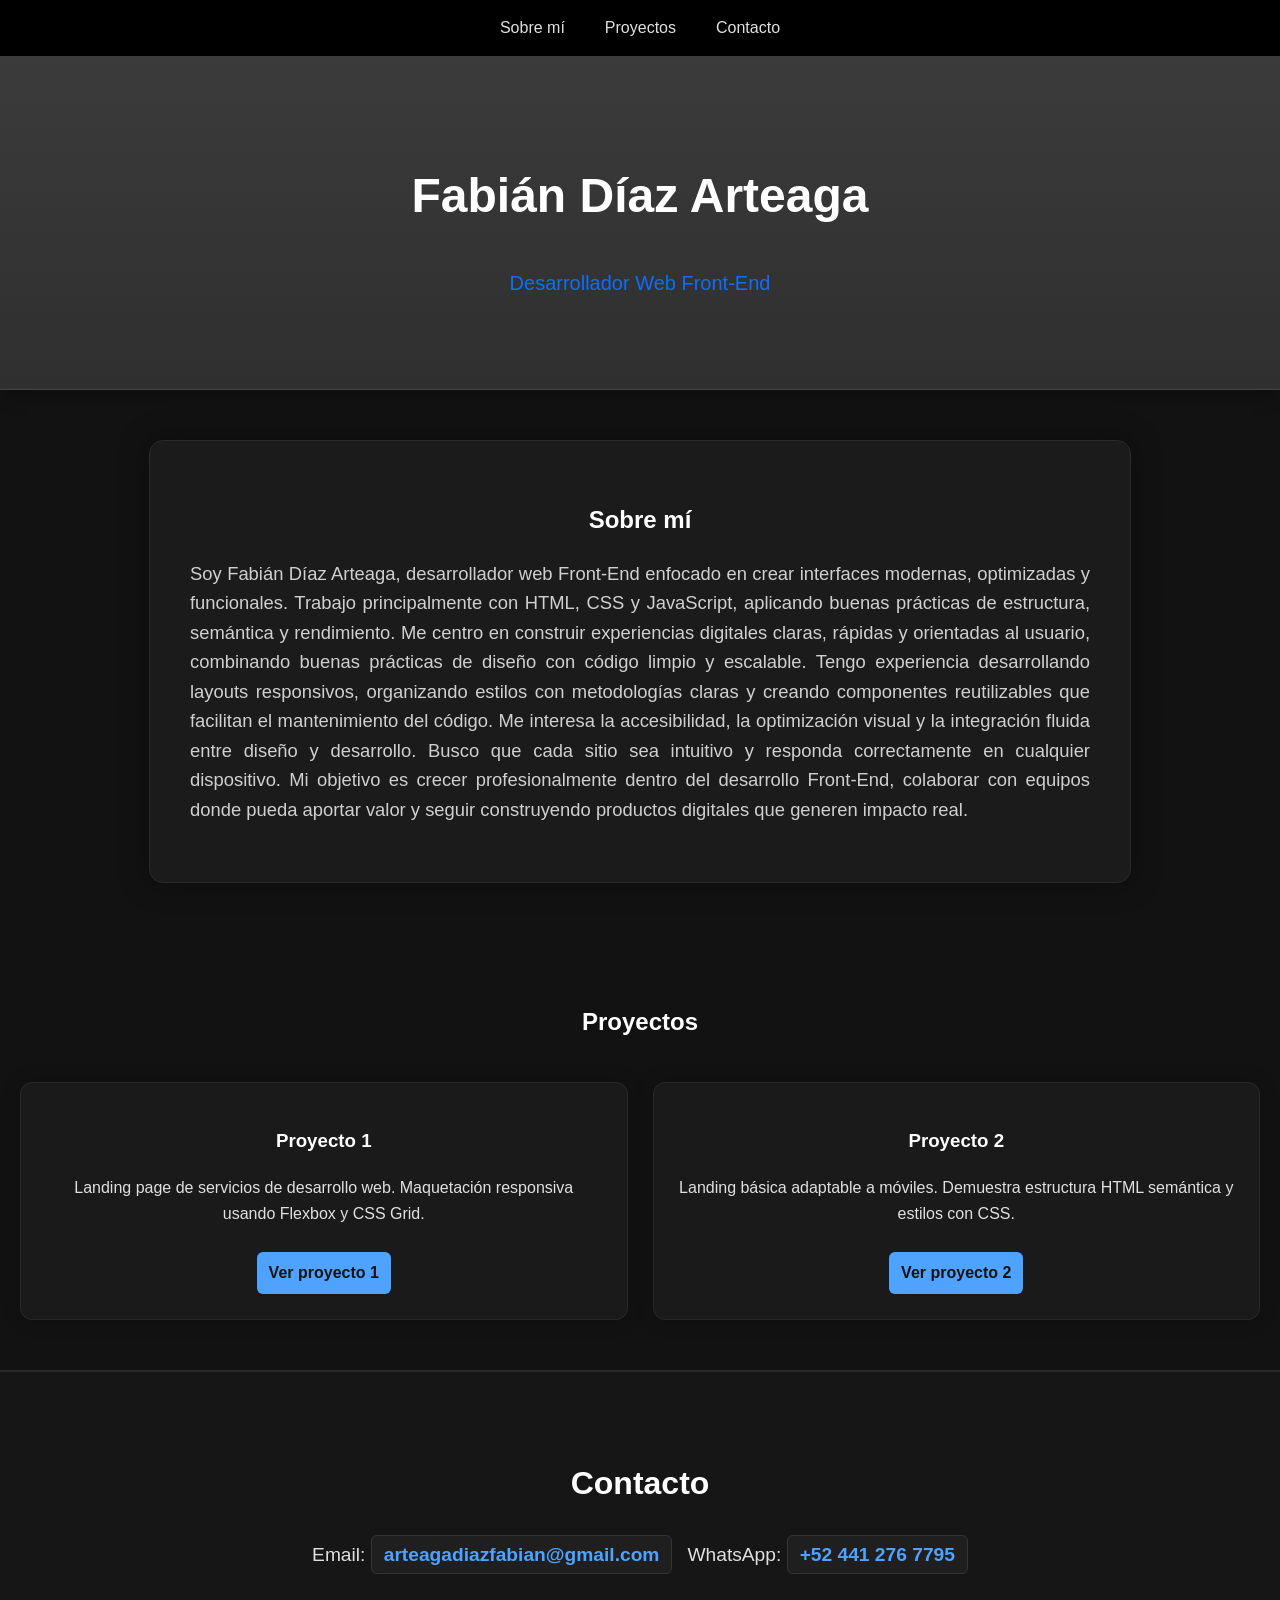
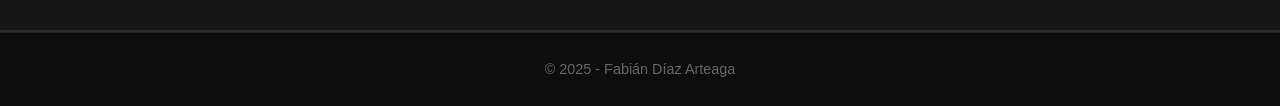
<file: index.html>
<!DOCTYPE html>
<html lang="es">
<head>
    <meta charset="UTF-8">
    <meta name="viewport" content="width=device-width, initial-scale=1.0">

    <title>Portafolio - Fabián Díaz Arteaga</title>
    <meta name="description" content="Portafolio de Fabián Díaz Arteaga, desarrollador Front-End. Proyectos de maquetación web con HTML, CSS, Flexbox, Grid y JavaScript básico.">
    <meta name="author" content="Fabián Díaz Arteaga">

    <link rel="stylesheet" href="styles.css">
</head>
<body>

<nav aria-label="Navegación principal">
    <a href="#sobre-mi">Sobre mí</a>
    <a href="#proyectos">Proyectos</a>
    <a href="#contacto">Contacto</a>
</nav>

<header>
    <h1>Fabián Díaz Arteaga</h1>
    <p>Desarrollador Web Front-End</p>
</header>

<main>
    <section id="sobre-mi" aria-labelledby="titulo-sobre-mi">
        <h2 id="titulo-sobre-mi">Sobre mí</h2>
        <p>
            Soy Fabián Díaz Arteaga, desarrollador web Front-End enfocado en crear interfaces modernas, optimizadas y funcionales.
            Trabajo principalmente con HTML, CSS y JavaScript, aplicando buenas prácticas de estructura, semántica y rendimiento.
            Me centro en construir experiencias digitales claras, rápidas y orientadas al usuario, combinando buenas prácticas de diseño
            con código limpio y escalable.
            Tengo experiencia desarrollando layouts responsivos, organizando estilos con metodologías claras y creando componentes reutilizables
            que facilitan el mantenimiento del código. Me interesa la accesibilidad, la optimización visual y la integración fluida entre diseño y desarrollo.
            Busco que cada sitio sea intuitivo y responda correctamente en cualquier dispositivo. Mi objetivo es crecer profesionalmente dentro del desarrollo Front-End,
            colaborar con equipos donde pueda aportar valor y seguir construyendo productos digitales que generen impacto real.
        </p>
    </section>

    <section id="proyectos" aria-labelledby="titulo-proyectos">
        <h2 id="titulo-proyectos">Proyectos</h2>

        <div class="proyectos-grid">
            <article class="proyecto" aria-labelledby="p1-titulo">
                <h3 id="p1-titulo">Proyecto 1</h3>
                <p>Landing page de servicios de desarrollo web. Maquetación responsiva usando Flexbox y CSS Grid.</p>

                
               <a href="./proyecto-1-servicios-web/index.html" target="_blank" rel="noopener"> Ver proyecto 1</a>
            </article>

            <article class="proyecto" aria-labelledby="p2-titulo">
                <h3 id="p2-titulo">Proyecto 2</h3>
                <p>Landing básica adaptable a móviles. Demuestra estructura HTML semántica y estilos con CSS.</p>

                
                <a href="./proyecto-2-landing-basica/index.html" target="_blank" rel="noopener">Ver proyecto 2</a>
            </article>
        </div>
    </section>

    <section id="contacto" aria-labelledby="titulo-contacto">
        <h2 id="titulo-contacto">Contacto</h2>

        <div class="contacto-flex">
            <p>
                <span>Email:</span>
                <a href="mailto:arteagadiazfabian@gmail.com">arteagadiazfabian@gmail.com</a>
            </p>

            <p>
                <span>WhatsApp:</span>
                <a href="https://wa.me/524412767795" target="_blank" rel="noopener">
                    +52 441 276 7795
                </a>
            </p>
        </div>
    </section>
</main>

<footer>
    © 2025 - Fabián Díaz Arteaga
</footer>

</body>
</html>
</file>
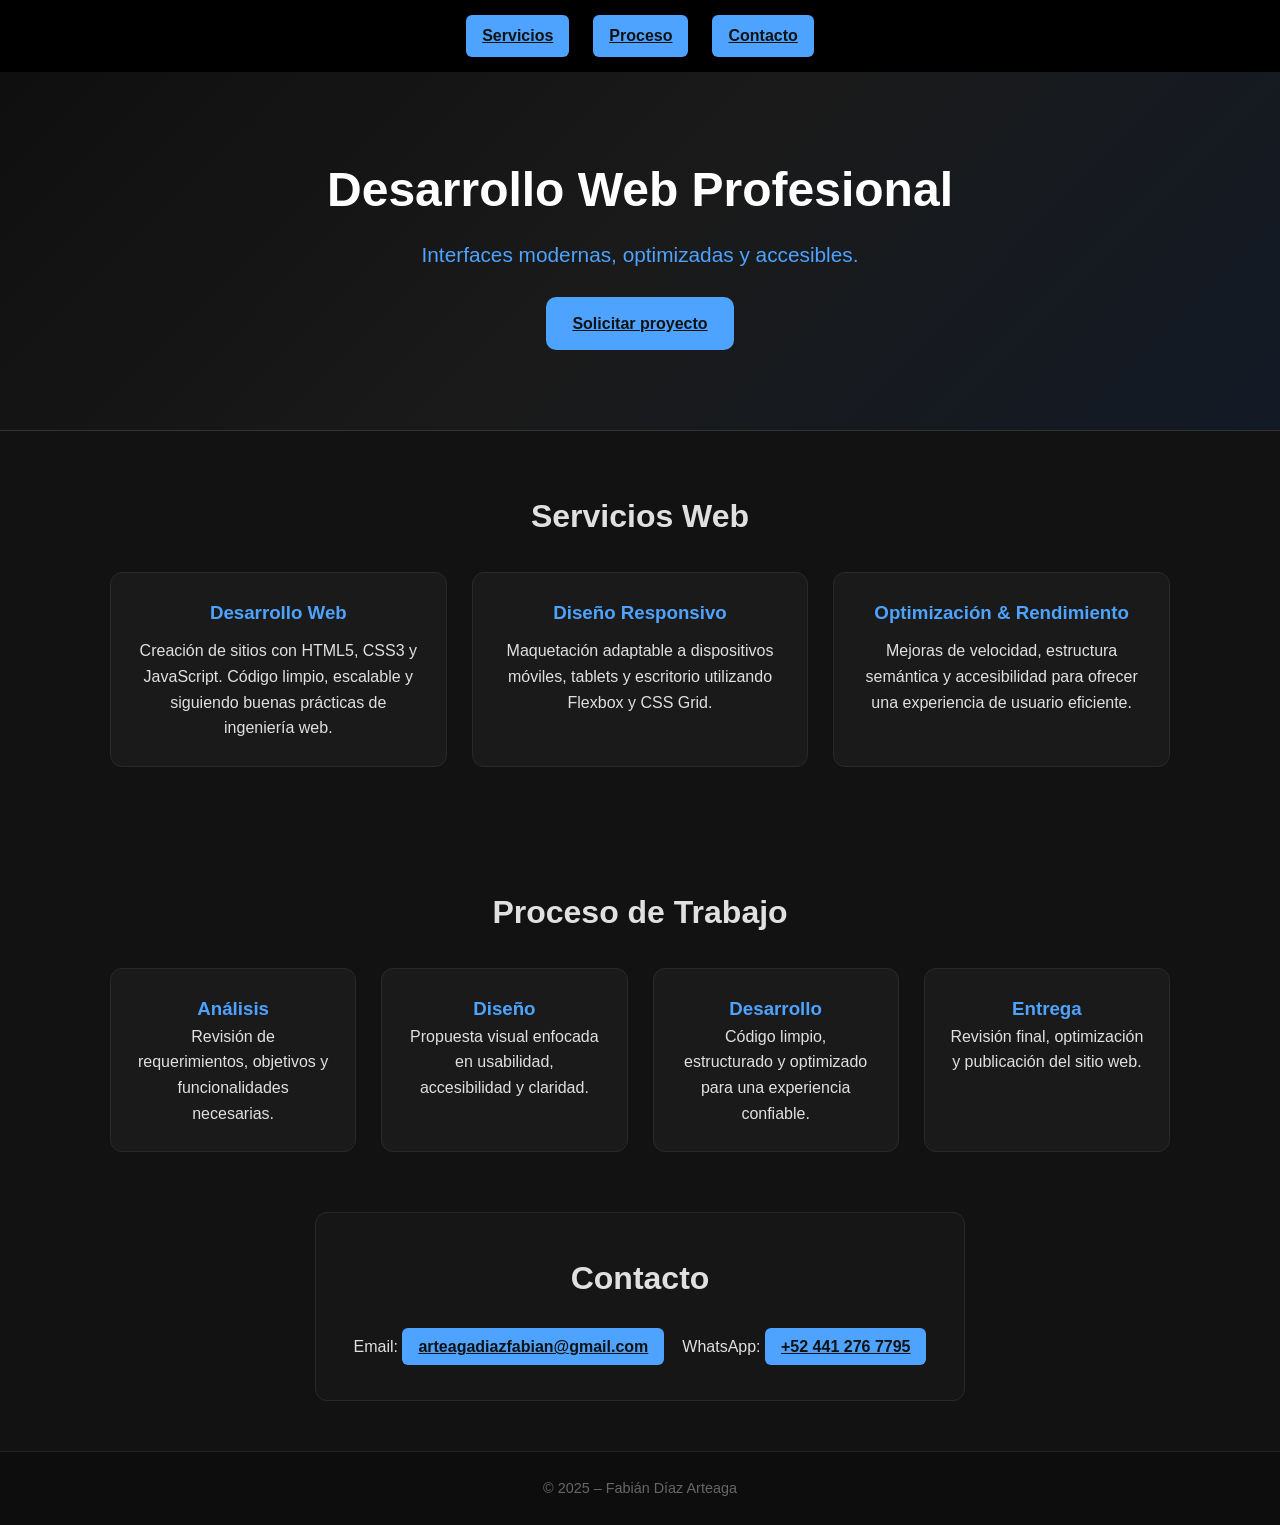
<file: proyecto-2-landing-basica/index.html>
<!DOCTYPE html>
<html lang="es">
<head>
    <meta charset="UTF-8" />
    <meta name="viewport" content="width=device-width, initial-scale=1.0" />
    <title>Servicios de Desarrollo Web - Fabián Díaz</title>
    <link rel="stylesheet" href="styles.css" />
    <link rel="icon" href="favicon.ico" type="image/x-icon" />
</head>

<body>

    
    <nav aria-label="Navegación principal">
        <a href="#servicios">Servicios</a>
        <a href="#proceso">Proceso</a>
        <a href="#contacto">Contacto</a>
    </nav>

    
    <header>
        <div class="header-container">

            <h1 id="titulo-principal">Desarrollo Web Profesional</h1>
            <p class="header-subtitle">
                Interfaces modernas, optimizadas y accesibles.
            </p>

            <a class="btn-cta" href="#contacto" role="button" aria-label="Ir a contacto para solicitar un proyecto">
                Solicitar proyecto
            </a>

        </div>
    </header>

    
    <section id="servicios" aria-labelledby="title-servicios">
        <h2 id="title-servicios">Servicios Web</h2>

        <div class="servicios-grid">

            <article class="servicio" aria-label="Servicio de desarrollo web">
                <h3>Desarrollo Web</h3>
                <p>
                    Creación de sitios con HTML5, CSS3 y JavaScript. Código limpio, escalable
                    y siguiendo buenas prácticas de ingeniería web.
                </p>
            </article>

            <article class="servicio" aria-label="Servicio de diseño responsivo">
                <h3>Diseño Responsivo</h3>
                <p>
                    Maquetación adaptable a dispositivos móviles, tablets y escritorio
                    utilizando Flexbox y CSS Grid.
                </p>
            </article>

            <article class="servicio" aria-label="Servicio de optimización web">
                <h3>Optimización & Rendimiento</h3>
                <p>
                    Mejoras de velocidad, estructura semántica y accesibilidad para ofrecer
                    una experiencia de usuario eficiente.
                </p>
            </article>

        </div>
    </section>

    
    <section id="proceso" aria-labelledby="title-proceso">
        <h2 id="title-proceso">Proceso de Trabajo</h2>

        <ol class="proceso-flex">

            <li class="paso">
                <h3>Análisis</h3>
                <p>Revisión de requerimientos, objetivos y funcionalidades necesarias.</p>
            </li>

            <li class="paso">
                <h3>Diseño</h3>
                <p>Propuesta visual enfocada en usabilidad, accesibilidad y claridad.</p>
            </li>

            <li class="paso">
                <h3>Desarrollo</h3>
                <p>Código limpio, estructurado y optimizado para una experiencia confiable.</p>
            </li>

            <li class="paso">
                <h3>Entrega</h3>
                <p>Revisión final, optimización y publicación del sitio web.</p>
            </li>

        </ol>
    </section>

    
    <section id="contacto" aria-labelledby="title-contacto">
        <h2 id="title-contacto">Contacto</h2>

        <div class="contacto-flex">

          <p>
            <span class="contact-label">Email:</span>
            <a href="mailto:arteagadiazfabian@gmail.com" aria-label="Enviar correo a Fabián Díaz">
                arteagadiazfabian@gmail.com
            </a>
          </p>

          <p>
            <span class="contact-label">WhatsApp:</span>
            <a href="https://wa.me/524412767795" target="_blank" aria-label="Enviar mensaje por WhatsApp">
                +52 441 276 7795
            </a>
          </p>

        </div>
    </section>

    <footer>
        © 2025 – Fabián Díaz Arteaga
    </footer>

</body>
</html>
</file>
<file: styles.css>
body {
    margin: 0;
    font-family: "Inter", Arial, sans-serif;
    background: #121212; /* Fondo tech oscuro */
    color: #e0e0e0;
    line-height: 1.6;
}

h1, h2, h3 {
    font-weight: 600;
    color: #ffffff;
}

a {
    color: #4da3ff;
    text-decoration: none;
}

a:hover {
    text-decoration: underline;
}


nav {
    display: flex;
    justify-content: center;
    background: #000; 
    padding: 15px 0;
    position: sticky;
    top: 0;
    z-index: 1000;
}

nav a {
    color: #e0e0e0;
    margin: 0 20px;
    font-size: 1rem;
    transition: 0.3s;
}

nav a:hover {
    color: #4da3ff; 
}

header {
    text-align: center;
    padding: 70px 20px;
    background: linear-gradient(180deg, #3b3b3b, #353535, #2f2f2f);
    border-bottom: 1px solid #444;
    box-shadow: 0 4px 18px rgba(0,0,0,0.3);
}

header h1 {
    font-size: 3rem;
    color: #ffffff;
}

header p {
    font-size: 1.25rem;
    color: #0d6efd;
}

section {
    padding: 50px 20px;
}

#sobre-mi {
    max-width: 900px;
    margin: 50px auto;
    background: #1b1b1b;
    padding: 40px;
    border-radius: 14px;
    border: 1px solid #2a2a2a;
    box-shadow: 0 0 30px rgba(0,0,0,0.35);
    text-align: justify;
}

#sobre-mi h2 {
    text-align: center;
    color: #ffffff;
    margin-bottom: 20px;
}

#sobre-mi p {
    color: #d0d0d0;
    font-size: 1.15rem;
    line-height: 1.6;
}

#proyectos h2 {
    text-align: center;
    margin-bottom: 40px;
}

.proyectos-grid {
    text-align: center;
    display: grid;
    grid-template-columns: repeat(auto-fit, minmax(280px, 1fr));
    gap: 25px;
}

.proyecto {
    background: #1a1a1a;
    padding: 25px;
    border-radius: 12px;
    border: 1px solid #292929;
    box-shadow: 0 0 20px rgba(0, 0, 0, 0.2);
    transition: 0.3s;
}

.proyecto:hover {
    transform: translateY(-5px);
    border-color: #4da3ff;
}

.proyecto a {
    display: inline-block;
    margin-top: 10px;
    font-weight: bold;
    background: #4da3ff;
    color: #121212;
    padding: 8px 12px;
    border-radius: 6px;
    transition: 0.3s;
}

.proyecto a:hover {
    background: #78bcff;
}


#contacto {
    background: #161616;
    padding: 60px 20px;
    border-top: 2px solid #2a2a2a;
    border-bottom: 2px solid #2a2a2a;
}

#contacto h2 {
    text-align: center;
    font-size: 2rem;
    margin-bottom: 30px;
}

.contacto-flex {
    display: flex;
    flex-direction: column;
    align-items: center;
    gap: 15px;
}

.contacto-flex p {
    margin: 0;
    font-size: 1.2rem;
}

.contacto-flex a {
    font-weight: bold;
    color: #4da3ff;
    padding: 8px 12px;
    background: #1f1f1f;
    border-radius: 6px;
    border: 1px solid #333;
    transition: 0.2s;
}

.contacto-flex a:hover {
    background: #4da3ff;
    color: #121212;
    border-color: #4da3ff;
}

@media (min-width: 600px) {
    .contacto-flex {
        flex-direction: row;
        justify-content: center;
    }
}



footer {
    text-align: center;
    padding: 25px 10px;
    background: #0d0d0d;
    color: #666;
    font-size: 0.9rem;
    border-top: 1px solid #222;
}
</file>
<file: proyecto-2-landing-basica/styles.css>
/* RESET BÁSICO */
* {
    margin: 0;
    padding: 0;
    box-sizing: border-box;
}

body {
    background-color: #121212;
    color: #e0e0e0;
    font-family: "Inter", Arial, sans-serif;
    line-height: 1.6;
}

/* ACCESIBILIDAD */
a:focus-visible, button:focus-visible {
    outline: 3px solid #4da3ff;
    outline-offset: 3px;
}

/* NAV */
nav {
    display: flex;
    justify-content: center;
    background: #000;
    padding: 15px 0;
    position: sticky;
    top: 0;
    z-index: 1000;
}

nav a {
    display: inline-block;
    background: #4da3ff;
    color: #121212;
    padding: 8px 16px;
    border-radius: 6px;
    font-weight: bold;
    margin: 0 12px;
    transition: 0.3s;
}

nav a:hover {
    background: #78bcff;
}

/* HEADER */
header {
    padding: 80px 20px;
    border-bottom: 1px solid #333;
    background: linear-gradient(135deg, #0f0f0f, #1a1a1a 50%, #0d6efd15);
}

.header-container {
    max-width: 900px;
    margin: auto;
    text-align: center;
}

header h1 {
    font-size: 3rem;
    color: #fff;
}

.header-subtitle {
    font-size: 1.3rem;
    color: #4da3ff;
    margin-top: 10px;
}

/* BOTÓN PRINCIPAL */
.btn-cta {
    margin-top: 25px;
    display: inline-block;
    background: #4da3ff;
    color: #121212;
    padding: 14px 26px;
    border-radius: 10px;
    font-weight: bold;
    transition: 0.3s;
}

.btn-cta:hover {
    background: #78bcff;
}

/* SECCIONES GENERALES */
section {
    padding: 60px 20px;
    max-width: 1100px;
    margin: auto;
    text-align: center;
}

h2 {
    font-size: 2rem;
    margin-bottom: 30px;
}

/* SERVICIOS */
.servicios-grid {
    display: grid;
    gap: 25px;
    grid-template-columns: repeat(auto-fit, minmax(260px, 1fr));
}

.servicio {
    background: #1a1a1a;
    padding: 25px;
    border-radius: 12px;
    border: 1px solid #292929;
    transition: 0.3s ease;
}

.servicio h3 {
    color: #4da3ff;
    margin-bottom: 10px;
}

.servicio:hover {
    transform: translateY(-4px);
    border-color: #4da3ff;
}

/* PROCESO */
.proceso-flex {
    list-style: none;
    display: flex;
    flex-direction: column;
    gap: 25px;
    padding: 0;
}

.paso {
    background: #1a1a1a;
    padding: 25px;
    border-radius: 12px;
    border: 1px solid #292929;
    transition: 0.3s ease;
}

.paso h3 {
    color: #4da3ff;
}

.paso:hover {
    transform: translateY(-4px);
    border-color: #4da3ff;
}

@media (min-width: 700px) {
    .proceso-flex {
        flex-direction: row;
        justify-content: center;
    }

    .paso {
        width: 250px;
    }
}

/* CONTACTO */
#contacto {
    background: #161616;
    padding: 40px 20px;
    border-radius: 12px;
    border: 1px solid #292929;
    max-width: 650px;
}

.contacto-flex {
    display: flex;
    flex-direction: column;
    gap: 18px;
    margin-top: 20px;
}

.contacto-flex a {
    background: #4da3ff;
    color: #121212;
    padding: 10px 16px;
    border-radius: 6px;
    font-weight: bold;
    transition: 0.3s;
}

.contacto-flex a:hover {
    background: #78bcff;
}

@media (min-width: 600px) {
    .contacto-flex {
        flex-direction: row;
        justify-content: center;
    }
}

/* FOOTER */
footer {
    text-align: center;
    padding: 25px;
    background: #0d0d0d;
    color: #666;
    margin-top: 50px;
    font-size: 0.9rem;
    border-top: 1px solid #222;
}
</file>
